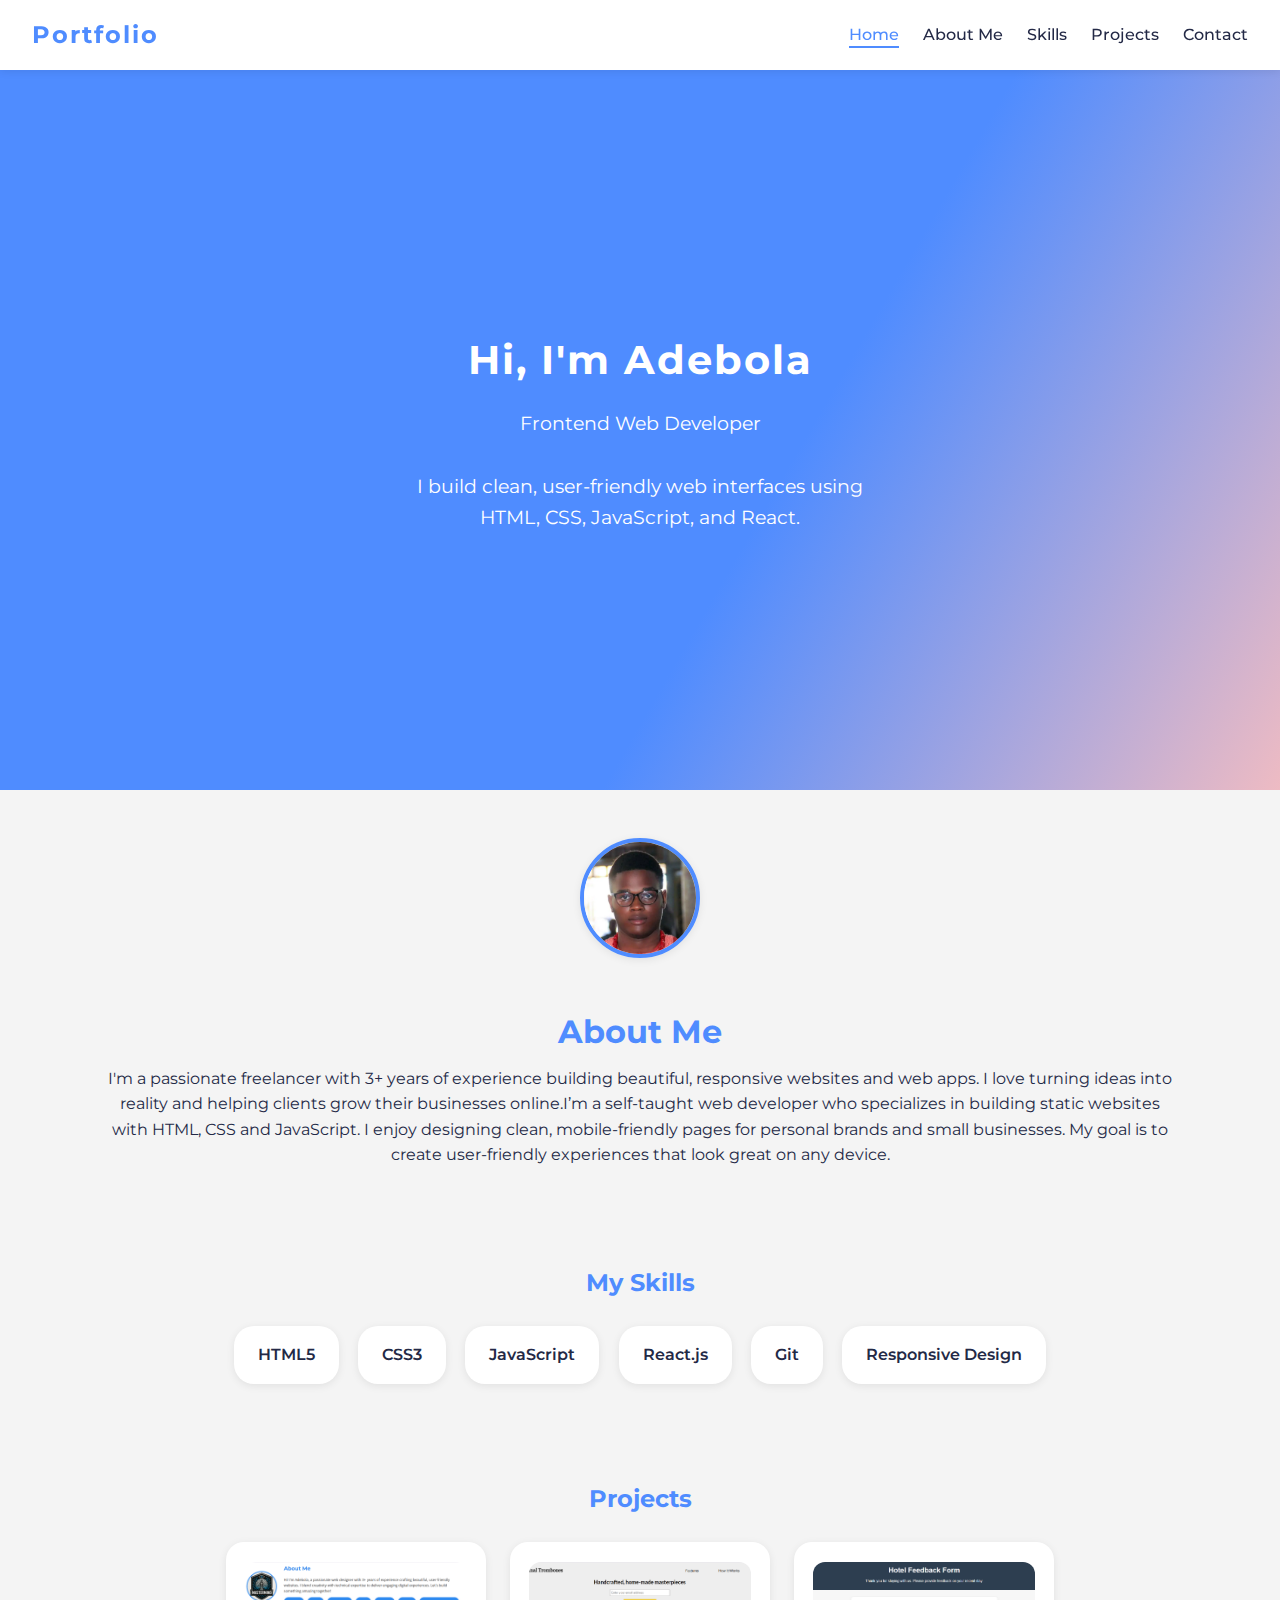
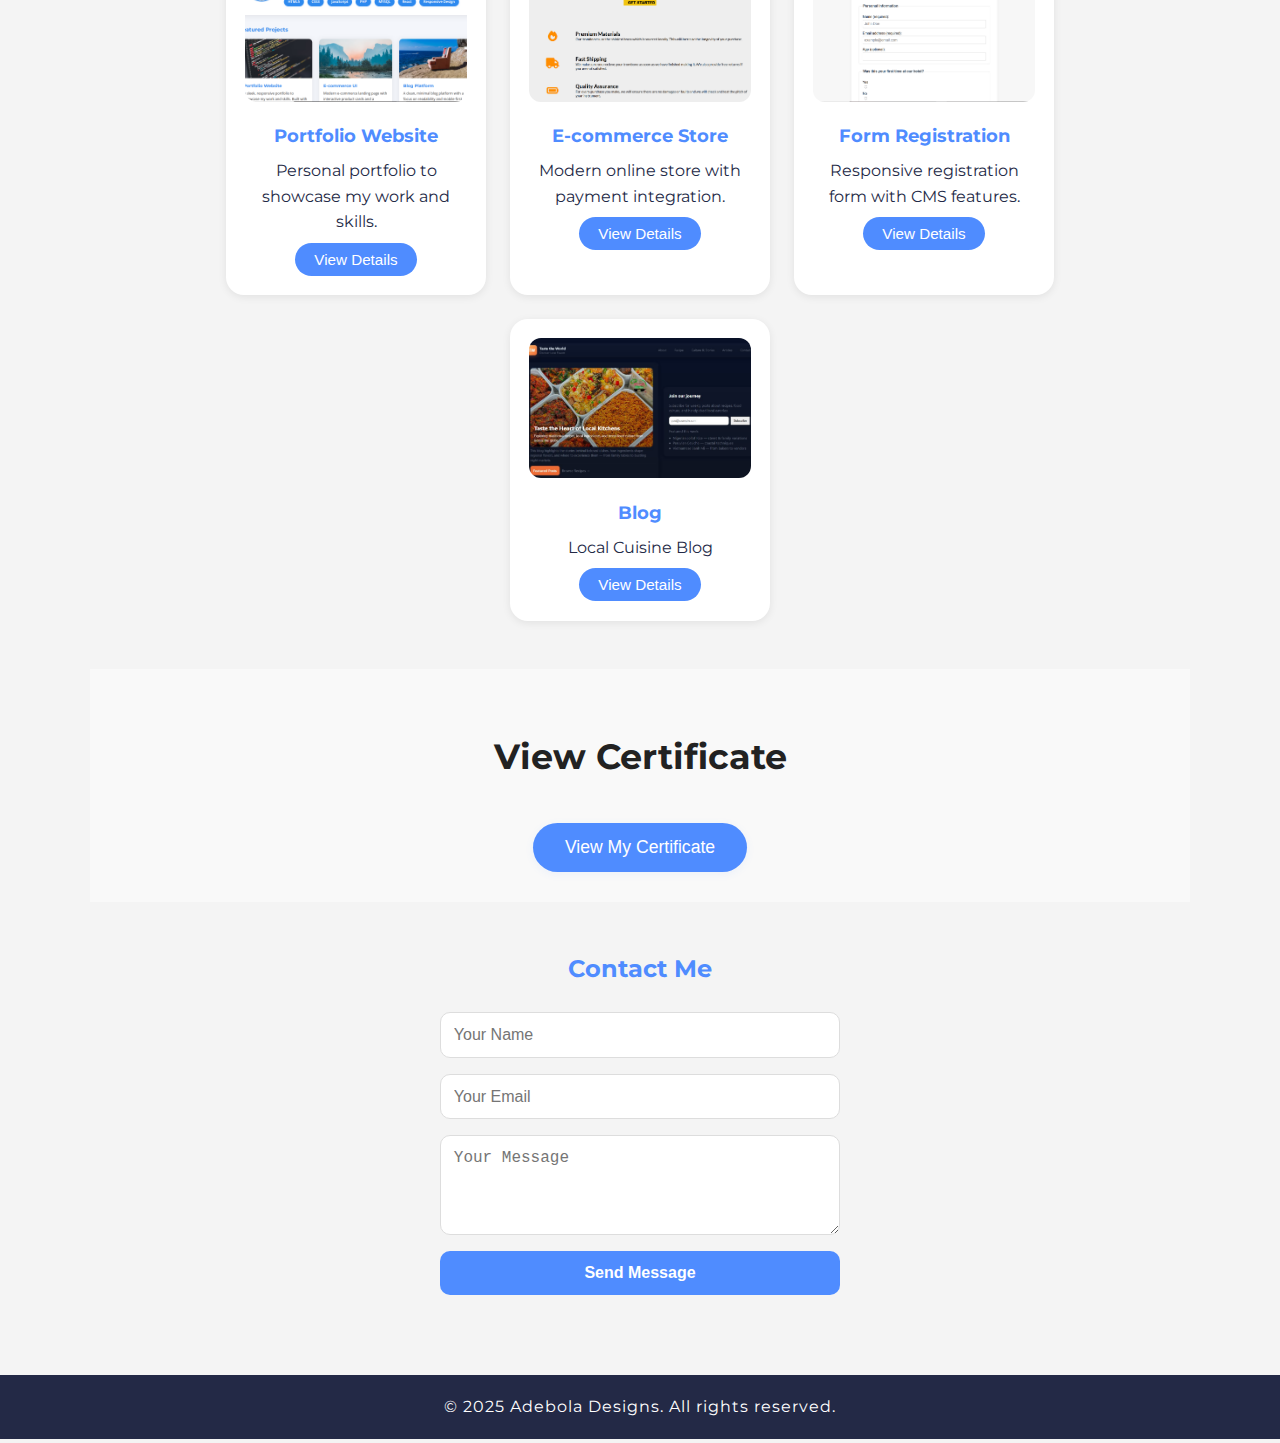
<file: index.html>
<!DOCTYPE html>
<html lang="en">
<head>
    <meta charset="UTF-8">
    <meta name="viewport" content="width=device-width, initial-scale=1">
    <title>Personal Porfolio</title>
    <link href="https://fonts.googleapis.com/css?family=Montserrat:700,400&display=swap" rel="stylesheet">
    <link rel="shortcut icon" href="./oD8zv_RAW_profile_logo_.jpg" style="border-radius: 50%;" type="image/x-icon">
    <link rel="stylesheet" href="./freelan.css">
</head>

<body>
    <!-- Navbar -->
    <nav>
        <div class="logo">Portfolio</div>
        <ul>
            <li><a href="#home" class="active">Home</a></li>
            <li><a href="#about">About Me</a></li>
            <li><a href="#skills">Skills</a></li>
            <li><a href="#projects">Projects</a></li>
            <li><a href="#contact">Contact</a></li>
        </ul>
        <div class="hamburger" id="hamburger">
            <span></span><span></span><span></span>
        </div>
    </nav>
    <!-- Header Section -->
    <header id="home">
        <h1>Hi, I'm Adebola</h1>
        <p>Frontend Web Developer</p>
         <p>I build clean, user-friendly web interfaces using <br> HTML, CSS, JavaScript, and React.</p>
        <!-- <a href="#contact"><button class="cta-btn">Hire Me</button></a> -->
    </header>
    <!-- About Me Section -->
    <section class="about" id="about">
        <img src="oD8zv_RAW_profile_logo_.jpg" alt="profile projects-list">
        <div>
            <h2>About Me</h2>
            <p>
                I'm a passionate freelancer with 3+ years of experience building beautiful, responsive websites and web apps. I love turning ideas into reality and helping clients grow their businesses online.I’m a self-taught web developer who specializes in building static websites with HTML, CSS and JavaScript. I enjoy designing clean, mobile-friendly pages for personal brands and small businesses. My goal is to create user-friendly experiences that look great on any device.
            </p>
        </div> 
    </section>
    <!-- Skills Section -->
    <section class="skills" id="skills">
        <h2>My Skills</h2>
        <div class="skills-list">
            <div class="skill">HTML5</div>
            <div class="skill">CSS3</div>
            <div class="skill">JavaScript</div>
            <div class="skill">React.js</div>
            <div class="skill">Git</div>
            <div class="skill">Responsive Design</div>
        </div>
    </section>
    <!-- Projects Section -->
    <section class="projects" id="projects">
        <h2>Projects</h2>
        <div class="projects-list">
            <div class="project-card" data-index="0">
                <img src="Capture2.PNG" alt="Project 1">
                <h3>Portfolio Website</h3>
                <p>Personal portfolio to showcase my work and skills.</p>
                <button class="modal-btn">View Details</button>
            </div>
            <div class="project-card" data-index="1">
                <img src="Efficient-Landing-page.PNG" alt="Project 2">
                <h3>E-commerce Store</h3>
                <p>Modern online store with payment integration.</p>
                <button class="modal-btn">View Details</button>
            </div>
            <div class="project-card" data-index="2">
                <img src="Capture4.PNG" alt="Project 3">
                <h3>Form Registration</h3>
                <p>Responsive registration form with CMS features.</p>
                <button class="modal-btn">View Details</button>
            </div>
            <div class="project-card" data-index="3">
                <img src="blog.JPG" alt="Project 4">
                <h3>Blog</h3>
                <p>Local Cuisine Blog</p>
                <a href="https://mastermind-local-cuisine.onrender.com"><button class="modal-btn">View Details</button></a>
            </div>
        </div>
    </section>
    <!-- Modal for Projects -->
    <div class="modal" id="projectModal">
        <div class="modal-content">
            <button class="modal-close" id="modalClose">&times;</button>
            <img src="./Capture.PNG" alt="Project Image" id="modalImg">
            <h3 id="modalTitle"></h3>
            <p id="modalDesc"></p>
            <div class="modal-nav">
                <button id="modalPrev">&larr; Prev</button>
                <button id="modalNext">Next &rarr;</button>
            </div>
        </div>
    </div>
    
    <!-- Certificate Section -->
    <section class="certificate-section" id="certificate">
        <h2>View Certificate</h2>
        <button class="certificate-btn" id="openCertificate">View My Certificate</button>
    </section>

    <!-- Certificate Modal -->
    <div id="certificateModal">
        <div class="certificate-modal-content">
            <button class="certificate-modal-close" id="closeCertificate">&times;</button>
            <h3>Certificate of Achievement</h3>
            <div class="certificate-style">
             <img src="photo_2025-10-17_08-56-37.jpg" alt="certificate image" class="certificate-image" style="width: 100%; height: auto;">
            </div>
            <p>This certificate recognizes outstanding skills in web development, design, and client satisfaction.</p>
        </div>
    </div>
    <!-- Contact Section -->
    <section class="contact" id="contact">
        <h2>Contact Me</h2>
        <form class="contact-form" autocomplete="on" action="https://formsubmit.co/adebolaogunsanya75@gmail.com" method="POST">
            <input type="text" id="name" name="name" placeholder="Your Name" required>
            <input type="email" id="email" name="email" placeholder="Your Email" required>
            <textarea rows="4" id="message" name="message" placeholder="Your Message" required></textarea>
            <button type="submit" onclick="alert('Success! Kindly complete CAPTCHA')">Send Message</button>
        </form>
    </section>
    <!-- Footer -->
    <footer>
        &copy; 2025 Adebola Designs. All rights reserved.
    </footer>
    <!-- Back to Top Button -->
    <button id="backToTop" title="Back to Top">&#8679;</button>
    <script src="./freelan.js"></script>
</body>
</html>
</file>
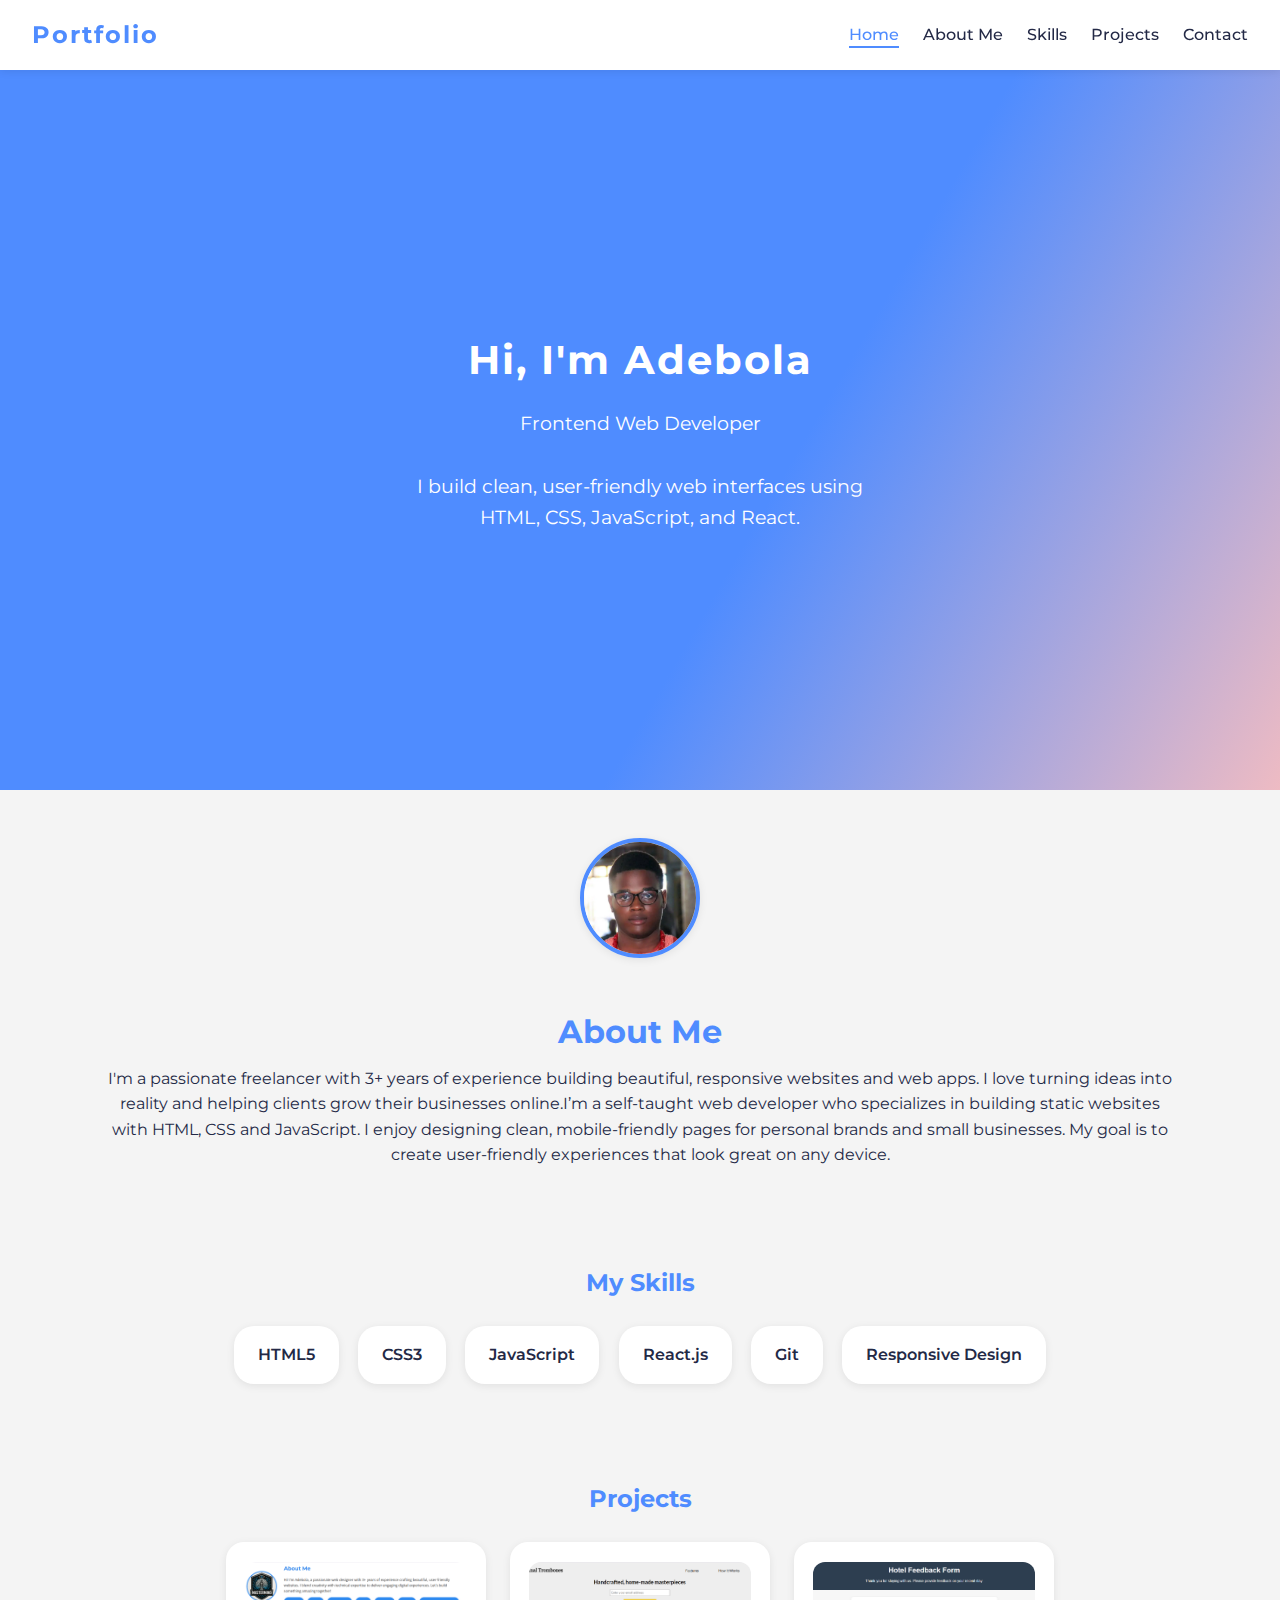
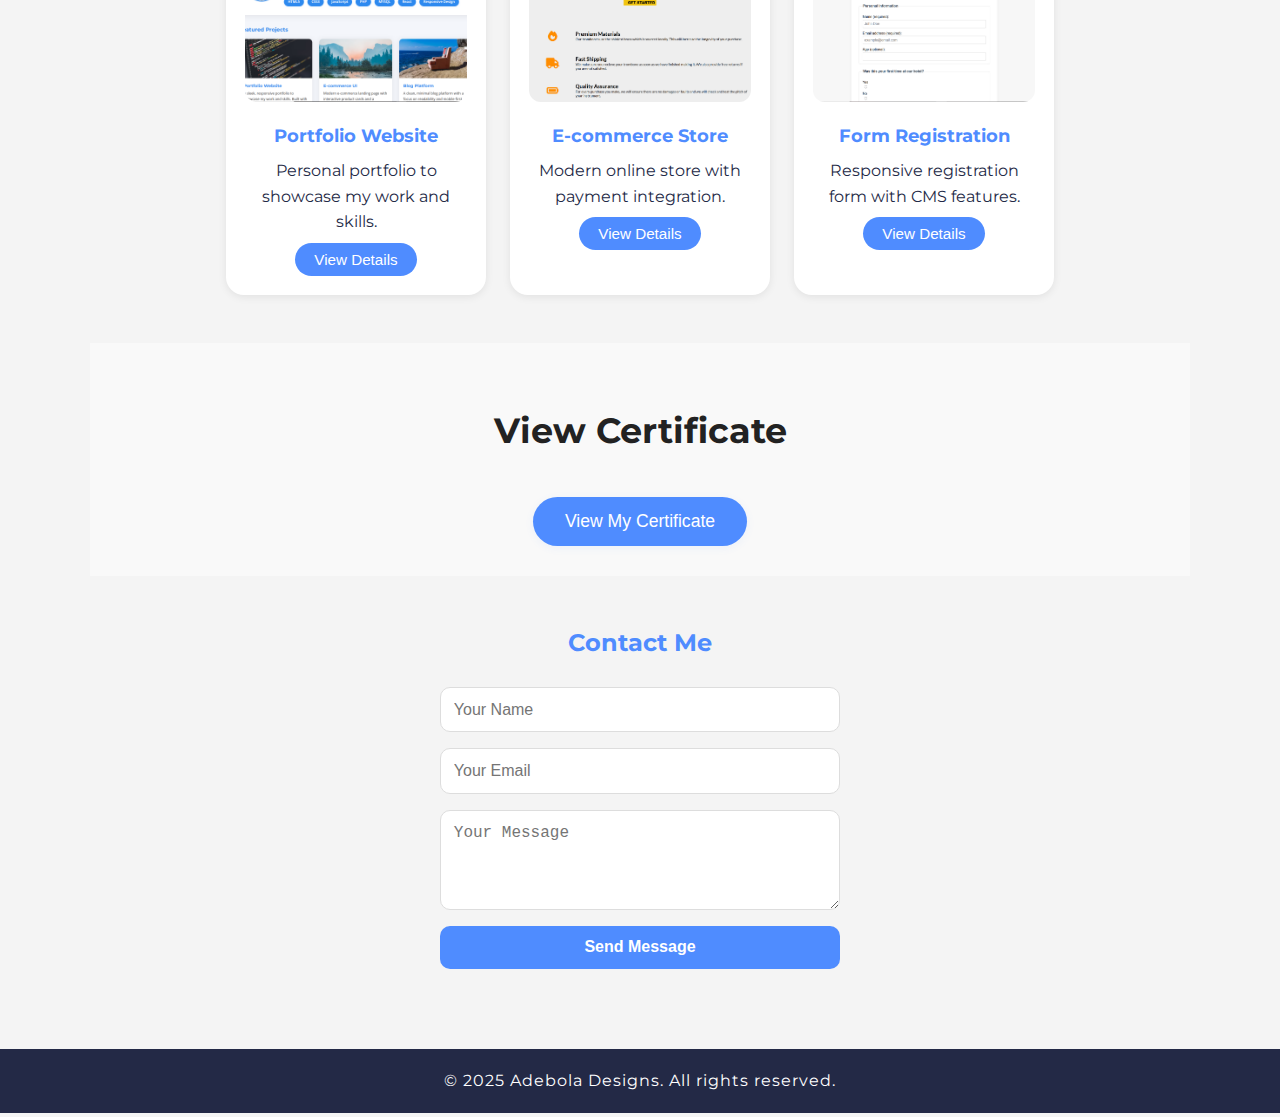
<file: Freelan.html>
<!DOCTYPE html>
<html lang="en">
<head>
    <meta charset="UTF-8">
    <meta name="viewport" content="width=device-width, initial-scale=1">
    <title>Personal Porfolio</title>
    <link href="https://fonts.googleapis.com/css?family=Montserrat:700,400&display=swap" rel="stylesheet">
    <link rel="shortcut icon" href="./oD8zv_RAW_profile_logo_.jpg" style="border-radius: 50%;" type="image/x-icon">
    <link rel="stylesheet" href="freelan.css">
</head>

<body>
    <!-- Navbar -->
    <nav>
        <div class="logo">Portfolio</div>
        <ul>
            <li><a href="#home" class="active">Home</a></li>
            <li><a href="#about">About Me</a></li>
            <li><a href="#skills">Skills</a></li>
            <li><a href="#projects">Projects</a></li>
            <li><a href="#contact">Contact</a></li>
        </ul>
        <div class="hamburger" id="hamburger">
            <span></span><span></span><span></span>
        </div>
    </nav>
    <!-- Header Section -->
    <header id="home">
        <h1>Hi, I'm Adebola</h1>
        <p>Frontend Web Developer</p>
         <p>I build clean, user-friendly web interfaces using <br> HTML, CSS, JavaScript, and React.</p>
        <!-- <a href="#contact"><button class="cta-btn">Hire Me</button></a> -->
    </header>
    <!-- About Me Section -->
    <section class="about" id="about">
        <img src="oD8zv_RAW_profile_logo_.jpg" alt="profile projects-list">
        <div>
            <h2>About Me</h2>
            <p>
                I'm a passionate freelancer with 3+ years of experience building beautiful, responsive websites and web apps. I love turning ideas into reality and helping clients grow their businesses online.I’m a self-taught web developer who specializes in building static websites with HTML, CSS and JavaScript. I enjoy designing clean, mobile-friendly pages for personal brands and small businesses. My goal is to create user-friendly experiences that look great on any device.
            </p>
        </div> 
    </section>
    <!-- Skills Section -->
    <section class="skills" id="skills">
        <h2>My Skills</h2>
        <div class="skills-list">
            <div class="skill">HTML5</div>
            <div class="skill">CSS3</div>
            <div class="skill">JavaScript</div>
            <div class="skill">React.js</div>
            <div class="skill">Git</div>
            <div class="skill">Responsive Design</div>
        </div>
    </section>
    <!-- Projects Section -->
    <section class="projects" id="projects">
        <h2>Projects</h2>
        <div class="projects-list">
            <div class="project-card" data-index="0">
                <img src="Capture2.PNG" alt="Project 1">
                <h3>Portfolio Website</h3>
                <p>Personal portfolio to showcase my work and skills.</p>
                <button class="modal-btn">View Details</button>
            </div>
            <div class="project-card" data-index="1">
                <img src="Efficient-Landing-page.PNG" alt="Project 2">
                <h3>E-commerce Store</h3>
                <p>Modern online store with payment integration.</p>
                <button class="modal-btn">View Details</button>
            </div>
            <div class="project-card" data-index="2">
                <img src="Capture4.PNG" alt="Project 3">
                <h3>Form Registration</h3>
                <p>Responsive registration form with CMS features.</p>
                <button class="modal-btn">View Details</button>
            </div>
        </div>
    </section>
    <!-- Modal for Projects -->
    <div class="modal" id="projectModal">
        <div class="modal-content">
            <button class="modal-close" id="modalClose">&times;</button>
            <img src="./Capture.PNG" alt="Project Image" id="modalImg">
            <h3 id="modalTitle"></h3>
            <p id="modalDesc"></p>
            <div class="modal-nav">
                <button id="modalPrev">&larr; Prev</button>
                <button id="modalNext">Next &rarr;</button>
            </div>
        </div>
    </div>
    
    <!-- Certificate Section -->
    <section class="certificate-section" id="certificate">
        <h2>View Certificate</h2>
        <button class="certificate-btn" id="openCertificate">View My Certificate</button>
    </section>

    <!-- Certificate Modal -->
    <div id="certificateModal">
        <div class="certificate-modal-content">
            <button class="certificate-modal-close" id="closeCertificate">&times;</button>
            <h3>Certificate of Achievement</h3>
            <div class="certificate-style">
             <img src="Capture.PNG" alt="certificate image" class="certificate-image" style="width: 100%; height: auto;">
            </div>
            <p>This certificate recognizes outstanding skills in web development, design, and client satisfaction.</p>
        </div>
    </div>
    <!-- Contact Section -->
    <section class="contact" id="contact">
        <h2>Contact Me</h2>
        <form class="contact-form" autocomplete="on" action="https://formsubmit.co/adebolaogunsanya75@gmail.com" method="POST">
            <input type="text" id="name" name="name" placeholder="Your Name" required>
            <input type="email" id="email" name="email" placeholder="Your Email" required>
            <textarea rows="4" id="message" name="message" placeholder="Your Message" required></textarea>
            <button type="submit" onclick="alert('Success! Kindly complete CAPTCHA')">Send Message</button>
        </form>
    </section>
    <!-- Footer -->
    <footer>
        &copy; 2025 Adebola Designs. All rights reserved.
    </footer>
    <!-- Back to Top Button -->
    <button id="backToTop" title="Back to Top">&#8679;</button>
    <script src="freelan.js"></script>
</body>
</html>
</file>
<file: freelan.css>
:root {
    --primary: #4f8cff;
    --secondary: #232946;
    --accent: #eebbc3;
    --bg: #f4f4f4;
    --white: #fff;
    --shadow: 0 2px 8px rgba(0,0,0,0.08);
}
* { box-sizing: border-box; margin: 0; padding: 0; }
html { scroll-behavior: smooth; }
body {
    font-family: 'Montserrat', Arial, sans-serif;
    background: var(--bg);
    color: var(--secondary);
    line-height: 1.6;
}
/* Sticky Navbar */
nav {
    position: sticky;
    top: 0;
    background: var(--white);
    box-shadow: var(--shadow);
    z-index: 100;
    display: flex;
    justify-content: space-between;
    align-items: center;
    padding: 1rem 2rem;
    transition: background 0.3s;
}
nav .logo {
    font-weight: 700;
    font-size: 1.5rem;
    color: var(--primary);
    letter-spacing: 2px;
}
nav ul {
    list-style: none;
    display: flex;
    gap: 1.5rem;
}
nav ul li a {
    text-decoration: none;
    color: var(--secondary);
    font-weight: 500;
    transition: color 0.2s;
    position: relative;
}
nav ul li a::after {
    content: '';
    display: block;
    width: 0;
    height: 2px;
    background: var(--primary);
    transition: width 0.3s;
    position: absolute;
    left: 0; bottom: -4px;
}
nav ul li a:hover, nav ul li a.active {
    color: var(--primary);
}
nav ul li a:hover::after, nav ul li a.active::after {
    width: 100%;
}
/* Hamburger for mobile */
.hamburger {
    display: none;
    flex-direction: column;
    cursor: pointer;
    gap: 5px;
}
.hamburger span {
    width: 25px;
    height: 3px;
    background: var(--secondary);
    border-radius: 2px;
    transition: 0.3s;
}
/* Header Section */
header {
    min-height: 80vh;
    display: flex;
    flex-direction: column;
    justify-content: center;
    align-items: center;
    background: linear-gradient(120deg, var(--primary) 60%, var(--accent) 100%);
    color: var(--white);
    text-align: center;
    padding: 4rem 1rem 2rem 1rem;
    position: relative;
}
header h1 {
    font-size: 2.5rem;
    margin-bottom: 1rem;
    font-weight: 700;
    letter-spacing: 2px;
    animation: fadeInDown 1s;
}
header p {
    font-size: 1.2rem;
    margin-bottom: 2rem;
    animation: fadeInUp 1s;
}
header .cta-btn {
    background: var(--secondary);
    color: var(--white);
    padding: 0.8rem 2rem;
    border: none;
    border-radius: 25px;
    font-size: 1rem;
    font-weight: 600;
    cursor: pointer;
    box-shadow: var(--shadow);
    transition: background 0.2s, transform 0.2s;
}
header .cta-btn:hover {
    background: var(--accent);
    color: var(--secondary);
    transform: translateY(-3px) scale(1.05);
}
/* About Section */
section {
    padding: 3rem 1rem;
    max-width: 1100px;
    margin: 0 auto;
}
.about {
    display: flex;
    flex-direction: column;
    align-items: center;
    gap: 2rem;
    text-align: center;
}
.about img {
    width: 120px;
    height: 120px;
    border-radius: 50%;
    object-fit: cover;
    border: 4px solid var(--primary);
    box-shadow: var(--shadow);
    margin-bottom: 1rem;
    transition: transform 0.3s;
}
.about img:hover {
    transform: scale(1.08) rotate(-3deg);
}
.about h2 {
    font-size: 2rem;
    margin-bottom: 0.5rem;
    color: var(--primary);
}
/* Skills Section */
.skills {
    text-align: center;
}
.skills h2 {
    color: var(--primary);
    margin-bottom: 1.5rem;
}
.skills-list {
    display: flex;
    flex-wrap: wrap;
    justify-content: center;
    gap: 1.2rem;
}
.skill {
    background: var(--white);
    padding: 1rem 1.5rem;
    border-radius: 20px;
    box-shadow: var(--shadow);
    font-weight: 600;
    color: var(--secondary);
    transition: transform 0.2s, box-shadow 0.2s;
    cursor: pointer;
}
.skill:hover {
    transform: translateY(-5px) scale(1.05);
    box-shadow: 0 6px 20px rgba(79,140,255,0.15);
    color: var(--primary);
}
/* Projects Section */
.projects {
    text-align: center;
}
.projects h2 {
    color: var(--primary);
    margin-bottom: 1.5rem;
}
.projects-list {
    display: flex;
    flex-wrap: wrap;
    justify-content: center;
    gap: 1.5rem;
}
.project-card {
    background: var(--white);
    border-radius: 18px;
    box-shadow: var(--shadow);
    padding: 1.2rem;
    width: 260px;
    transition: transform 0.2s, box-shadow 0.2s;
    cursor: pointer;
    position: relative;
    overflow: hidden;
}
.project-card:hover {
    transform: translateY(-5px) scale(1.04);
    box-shadow: 0 8px 24px rgba(79,140,255,0.13);
}
.project-card img {
    width: 100%;
    border-radius: 12px;
    margin-bottom: 0.8rem;
    height: 140px;
    object-fit: cover;
    transition: filter 0.2s;
}
.project-card:hover img {
    filter: brightness(0.95) blur(1px);
}
.project-card h3 {
    font-size: 1.1rem;
    margin-bottom: 0.5rem;
    color: var(--primary);
}
.project-card button {
    background: var(--primary);
    color: var(--white);
    border: none;
    border-radius: 18px;
    padding: 0.5rem 1.2rem;
    font-size: 0.95rem;
    margin-top: 0.5rem;
    cursor: pointer;
    transition: background 0.2s;
}
.project-card button:hover {
    background: var(--secondary);
}
/* Modal Styles */
.modal {
    display: none;
    position: fixed;
    z-index: 2000;
    left: 0; top: 0;
    width: 100vw; height: 100vh;
    background: rgba(35,41,70,0.85);
    justify-content: center;
    align-items: center;
    animation: fadeIn 0.3s;
}
.modal.active {
    display: flex;
}
.modal-content {
    background: var(--white);
    border-radius: 18px;
    max-width: 95vw;
    width: 400px;
    padding: 2rem 1.5rem 1.5rem 1.5rem;
    position: relative;
    box-shadow: 0 8px 32px rgba(35,41,70,0.18);
    text-align: center;
    animation: slideUp 0.4s;
}
.modal-content img {
    width: 100%;
    border-radius: 12px;
    margin-bottom: 1rem;
    height: 180px;
    object-fit: cover;
}
.modal-content h3 {
    color: var(--primary);
    margin-bottom: 0.5rem;
}
.modal-content p {
    margin-bottom: 1rem;
    color: #444;
}
.modal-close {
    position: absolute;
    top: 12px; right: 18px;
    background: none;
    border: none;
    font-size: 1.5rem;
    color: var(--secondary);
    cursor: pointer;
    transition: color 0.2s;
}
.modal-close:hover {
    color: var(--primary);
}
.modal-nav {
    display: flex;
    justify-content: space-between;
    margin-top: 1rem;
}
.modal-nav button {
    background: var(--primary);
    color: var(--white);
    border: none;
    border-radius: 12px;
    padding: 0.4rem 1.2rem;
    font-size: 1rem;
    cursor: pointer;
    transition: background 0.2s;
}
.modal-nav button:hover {
    background: var(--secondary);
}
 /* Certificate Modal Styles */
.certificate-section {
    background: #f9f9f9;
    padding: 60px 0 30px 0;
    text-align: center;
}
.certificate-section h2 {
    font-family: 'Montserrat', sans-serif;
    font-size: 2.2rem;
    margin-bottom: 20px;
    color: #222;
}
.certificate-btn {
    background: #4f8cff;
    color: #fff;
    border: none;
    padding: 14px 32px;
    font-size: 1.1rem;
    border-radius: 30px;
    cursor: pointer;
    transition: background 0.2s;
    margin-top: 18px;
    box-shadow: 0 2px 8px rgba(79,140,255,0.08);
}
.certificate-btn:hover {
    background: #3566b8;
}
#certificateModal {
    display: none;
    position: fixed;
    z-index: 1002;
    left: 0; top: 0;
    width: 100vw; height: 100vh;
    background: rgba(0,0,0,0.5);
    align-items: center;
    justify-content: center;
}
#certificateModal.active {
    display: flex;
}
.certificate-modal-content {
    background: #fff;
    border-radius: 12px;
    padding: 36px 32px 28px 32px;
    max-width: 420px;
    width: 90%;
    box-shadow: 0 8px 32px rgba(0,0,0,0.18);
    text-align: center;
    position: relative;
    animation: fadeIn 0.3s;
}
@keyframes fadeIn {
    from { transform: translateY(40px); opacity: 0; }
    to { transform: translateY(0); opacity: 1; }
}
.certificate-modal-content h3 {
    font-family: 'Montserrat', sans-serif;
    font-size: 1.5rem;
    margin-bottom: 12px;
    color: #2d3a4a;
}
.certificate-style {
    border: 2px solid #4f8cff;
    border-radius: 10px;
    padding: 22px 18px;
    margin: 18px 0;
    background: linear-gradient(90deg, #eaf1ff 0%, #f9f9f9 100%);
    box-shadow: 0 2px 12px rgba(79,140,255,0.07);
}
.certificate-style .cert-title {
    font-size: 1.2rem;
    font-weight: 700;
    color: #3566b8;
    margin-bottom: 8px;
}
.certificate-style .cert-name {
    font-size: 1.1rem;
    color: #222;
    margin-bottom: 6px;
}
.certificate-style .cert-date {
    font-size: 0.98rem;
    color: #666;
}
.certificate-modal-close {
    position: absolute;
    top: 12px; right: 18px;
    background: none;
    border: none;
    font-size: 1.7rem;
    color: #888;
    cursor: pointer;
    transition: color 0.2s;
}
.certificate-modal-close:hover {
    color: #222;
}
/* Contact Section */
.contact {
    text-align: center;
}
.contact h2 {
    color: var(--primary);
    margin-bottom: 1.5rem;
}
.contact-form {
    display: flex;
    flex-direction: column;
    gap: 1rem;
    max-width: 400px;
    margin: 0 auto;
}
.contact-form input, .contact-form textarea {
    padding: 0.8rem;
    border-radius: 10px;
    border: 1px solid #ddd;
    font-size: 1rem;
    outline: none;
    transition: border 0.2s;
}
.contact-form input:focus, .contact-form textarea:focus {
    border: 1.5px solid var(--primary);
}
.contact-form button {
    background: var(--primary);
    color: var(--white);
    border: none;
    border-radius: 10px;
    padding: 0.8rem;
    font-size: 1rem;
    font-weight: 600;
    cursor: pointer;
    transition: background 0.2s;
}
.contact-form button:hover {
    background: var(--secondary);
}
/* Footer */
footer {
    background: var(--secondary);
    color: var(--white);
    text-align: center;
    padding: 1.2rem 0;
    font-size: 1rem;
    letter-spacing: 1px;
    margin-top: 2rem;
}
/* Back to Top Button */
#backToTop {
    position: fixed;
    bottom: 30px;
    right: 30px;
    background: var(--primary);
    color: var(--white);
    border: none;
    border-radius: 50%;
    width: 48px;
    height: 48px;
    font-size: 1.6rem;
    display: flex;
    align-items: center;
    justify-content: center;
    box-shadow: 0 4px 16px rgba(79,140,255,0.18);
    cursor: pointer;
    opacity: 0;
    pointer-events: none;
    transition: opacity 0.3s;
    z-index: 3000;
}
#backToTop.show {
    opacity: 1;
    pointer-events: auto;
}
#backToTop:hover {
    background: var(--secondary);
}
/* Animations */
@keyframes fadeInDown {
    from { opacity: 0; transform: translateY(-30px);}
    to { opacity: 1; transform: translateY(0);}
}
@keyframes fadeInUp {
    from { opacity: 0; transform: translateY(30px);}
    to { opacity: 1; transform: translateY(0);}
}
@keyframes fadeIn {
    from { opacity: 0;}
    to { opacity: 1;}
}
@keyframes slideUp {
    from { transform: translateY(40px);}
    to { transform: translateY(0);}
}
/* Responsive Design */
@media (max-width: 900px) {
    .projects-list, .skills-list {
        flex-direction: column;
        align-items: center;
    }
    .project-card, .skill {
        width: 90vw;
        max-width: 350px;
    }
}
@media (max-width: 700px) {
    nav {
        padding: 1rem;
    }
    section {
        padding: 2rem 0.5rem;
    }
    header {
        padding: 3rem 0.5rem 1.5rem 0.5rem;
    }
}
@media (max-width: 600px) {
    nav ul {
        display: none;
        flex-direction: column;
        background: var(--white);
        position: absolute;
        top: 60px; right: 10px;
        width: 180px;
        box-shadow: var(--shadow);
        border-radius: 12px;
        padding: 1rem 0;
        z-index: 1000;
    }
    nav ul.open {
        display: flex;
    }
    .hamburger {
        display: flex;
    }
    .about {
        flex-direction: column;
        text-align: center;
    }
    .project-card, .skill {
        width: 95vw;
        max-width: 400px;
    }
}
</file>
